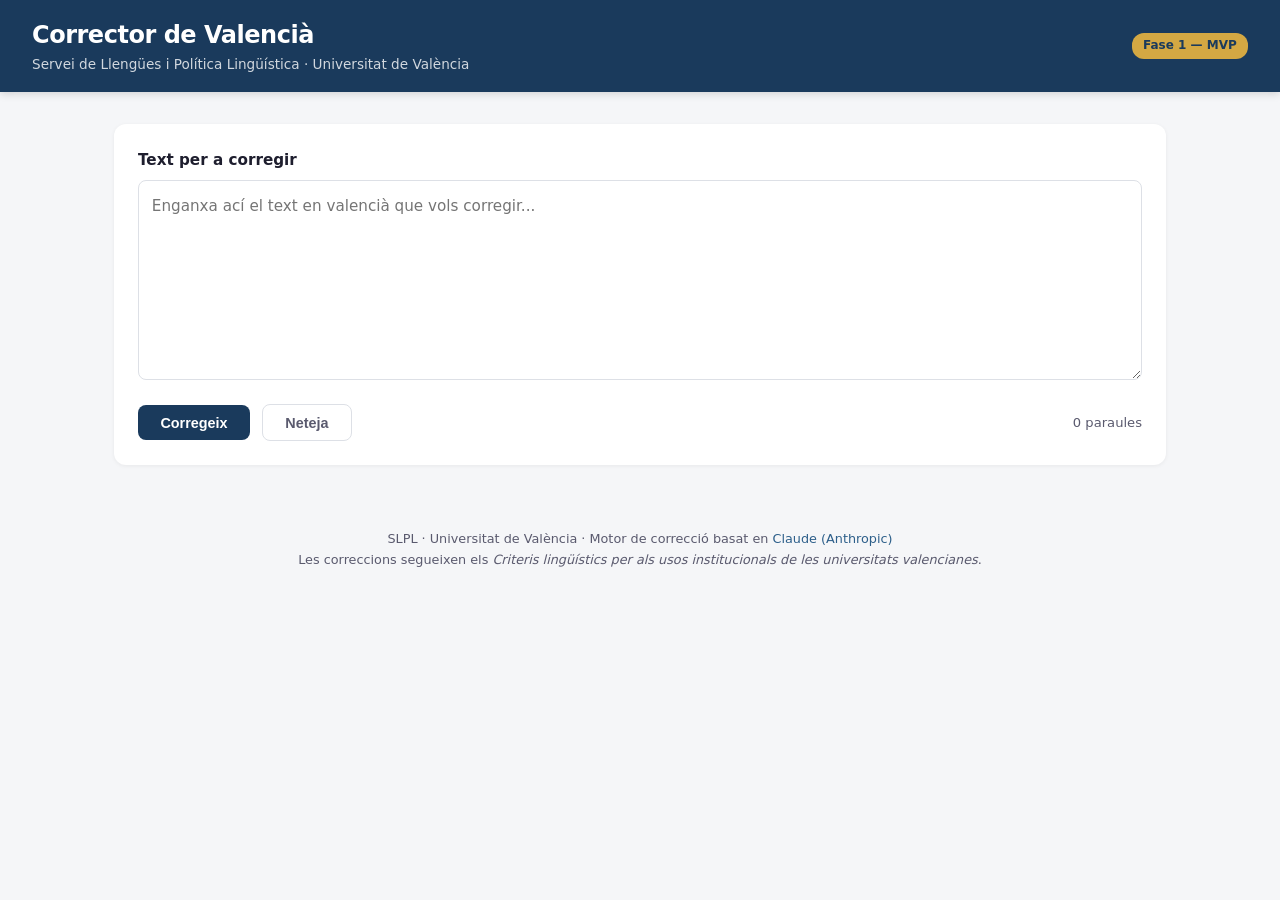
<file: correccio-valenciana-web/index.html>
<!DOCTYPE html>
<html lang="ca">
<head>
  <meta charset="UTF-8">
  <meta name="viewport" content="width=device-width, initial-scale=1.0">
  <title>Corrector de Valencià — SLPL · Universitat de València</title>
  <style>
    :root {
      --uv-blau: #1a3a5c;
      --uv-blau-clar: #2d5f8a;
      --uv-vermell: #c4161c;
      --uv-daurat: #d4a843;
      --bg: #f5f6f8;
      --card: #ffffff;
      --text: #1e1e2e;
      --text-secundari: #5a5a6e;
      --border: #dde0e6;
      --groc: #fff3cd;
      --groc-border: #ffc107;
      --verd: #d4edda;
      --verd-border: #28a745;
      --vermell-bg: #f8d7da;
      --vermell-border: #dc3545;
      --blau-bg: #d1ecf1;
      --blau-border: #17a2b8;
    }

    * { margin: 0; padding: 0; box-sizing: border-box; }

    body {
      font-family: 'Segoe UI', system-ui, -apple-system, sans-serif;
      background: var(--bg);
      color: var(--text);
      line-height: 1.6;
    }

    /* Capçalera */
    header {
      background: var(--uv-blau);
      color: white;
      padding: 1rem 2rem;
      display: flex;
      align-items: center;
      gap: 1rem;
      box-shadow: 0 2px 8px rgba(0,0,0,0.15);
    }
    header .logo {
      font-size: 1.5rem;
      font-weight: 700;
      letter-spacing: -0.02em;
    }
    header .subtitle {
      font-size: 0.85rem;
      opacity: 0.8;
      font-weight: 400;
    }
    header .badge {
      margin-left: auto;
      background: var(--uv-daurat);
      color: var(--uv-blau);
      padding: 0.2rem 0.7rem;
      border-radius: 12px;
      font-size: 0.75rem;
      font-weight: 600;
    }

    /* Contingut principal */
    main {
      max-width: 1100px;
      margin: 2rem auto;
      padding: 0 1.5rem;
    }

    /* Panell d'entrada */
    .input-panel {
      background: var(--card);
      border-radius: 12px;
      padding: 1.5rem;
      box-shadow: 0 1px 4px rgba(0,0,0,0.06);
      margin-bottom: 1.5rem;
    }
    .input-panel label {
      font-weight: 600;
      font-size: 0.95rem;
      display: block;
      margin-bottom: 0.5rem;
    }
    .input-panel textarea {
      width: 100%;
      min-height: 200px;
      padding: 0.8rem;
      border: 1.5px solid var(--border);
      border-radius: 8px;
      font-family: inherit;
      font-size: 0.95rem;
      line-height: 1.65;
      resize: vertical;
      transition: border-color 0.2s;
    }
    .input-panel textarea:focus {
      outline: none;
      border-color: var(--uv-blau-clar);
      box-shadow: 0 0 0 3px rgba(45,95,138,0.12);
    }

    /* Botons */
    .actions {
      display: flex;
      gap: 0.75rem;
      align-items: center;
      margin-top: 1rem;
      flex-wrap: wrap;
    }
    .btn {
      padding: 0.6rem 1.4rem;
      border: none;
      border-radius: 8px;
      font-size: 0.9rem;
      font-weight: 600;
      cursor: pointer;
      transition: all 0.2s;
      display: inline-flex;
      align-items: center;
      gap: 0.4rem;
    }
    .btn-primary {
      background: var(--uv-blau);
      color: white;
    }
    .btn-primary:hover { background: var(--uv-blau-clar); }
    .btn-primary:disabled {
      background: #94a3b8;
      cursor: not-allowed;
    }
    .btn-secondary {
      background: transparent;
      color: var(--text-secundari);
      border: 1.5px solid var(--border);
    }
    .btn-secondary:hover { background: #f0f0f4; }

    .word-count {
      margin-left: auto;
      font-size: 0.82rem;
      color: var(--text-secundari);
    }

    /* Estat de càrrega */
    .loading {
      display: none;
      align-items: center;
      gap: 0.75rem;
      padding: 1.5rem;
      background: var(--blau-bg);
      border: 1px solid var(--blau-border);
      border-radius: 10px;
      margin-bottom: 1.5rem;
    }
    .loading.visible { display: flex; }
    .spinner {
      width: 22px; height: 22px;
      border: 3px solid var(--blau-border);
      border-top-color: transparent;
      border-radius: 50%;
      animation: spin 0.8s linear infinite;
    }
    @keyframes spin { to { transform: rotate(360deg); } }

    /* Error */
    .error-msg {
      display: none;
      padding: 1rem 1.25rem;
      background: var(--vermell-bg);
      border: 1px solid var(--vermell-border);
      border-radius: 10px;
      margin-bottom: 1.5rem;
      color: #721c24;
    }
    .error-msg.visible { display: block; }

    /* Resultats */
    #results { display: none; }
    #results.visible { display: block; }

    .result-section {
      background: var(--card);
      border-radius: 12px;
      padding: 1.5rem;
      box-shadow: 0 1px 4px rgba(0,0,0,0.06);
      margin-bottom: 1.5rem;
    }
    .result-section h2 {
      font-size: 1.1rem;
      margin-bottom: 1rem;
      color: var(--uv-blau);
      border-bottom: 2px solid var(--uv-daurat);
      padding-bottom: 0.4rem;
    }

    /* Text corregit */
    #corrected-text {
      white-space: pre-wrap;
      font-size: 0.95rem;
      line-height: 1.7;
      padding: 1rem;
      background: #fafbfc;
      border-radius: 8px;
      border: 1px solid var(--border);
    }

    /* Taula de correccions */
    .table-wrapper {
      overflow-x: auto;
    }
    table {
      width: 100%;
      border-collapse: collapse;
      font-size: 0.88rem;
    }
    th {
      background: var(--uv-blau);
      color: white;
      padding: 0.6rem 0.8rem;
      text-align: left;
      font-weight: 600;
      white-space: nowrap;
    }
    td {
      padding: 0.55rem 0.8rem;
      border-bottom: 1px solid var(--border);
      vertical-align: top;
    }
    tr:hover td { background: #f7f8fa; }

    /* Etiquetes de categoria */
    .cat-badge {
      display: inline-block;
      padding: 0.15rem 0.5rem;
      border-radius: 4px;
      font-size: 0.78rem;
      font-weight: 700;
      text-transform: uppercase;
    }
    .cat-SINT { background: #fce4ec; color: #c62828; }
    .cat-MORF { background: #fff3e0; color: #e65100; }
    .cat-LÈX, .cat-LEX { background: #e8f5e9; color: #2e7d32; }
    .cat-ORTO { background: #e3f2fd; color: #1565c0; }

    /* Resum estadístic */
    .stats-grid {
      display: grid;
      grid-template-columns: repeat(auto-fit, minmax(130px, 1fr));
      gap: 0.75rem;
      margin-bottom: 1rem;
    }
    .stat-card {
      text-align: center;
      padding: 0.8rem;
      border-radius: 8px;
      background: #f7f8fa;
      border: 1px solid var(--border);
    }
    .stat-card .stat-value {
      font-size: 1.6rem;
      font-weight: 700;
      color: var(--uv-blau);
    }
    .stat-card .stat-label {
      font-size: 0.78rem;
      color: var(--text-secundari);
      margin-top: 0.2rem;
    }

    .diagnostic, .recomanacions {
      padding: 0.8rem 1rem;
      border-radius: 8px;
      margin-top: 0.75rem;
      font-size: 0.9rem;
    }
    .diagnostic {
      background: var(--groc);
      border-left: 4px solid var(--groc-border);
    }
    .recomanacions {
      background: var(--verd);
      border-left: 4px solid var(--verd-border);
    }

    /* Ús de tokens */
    .usage-info {
      text-align: right;
      font-size: 0.78rem;
      color: var(--text-secundari);
      margin-top: 0.5rem;
    }

    /* Peu de pàgina */
    footer {
      text-align: center;
      padding: 2rem;
      font-size: 0.8rem;
      color: var(--text-secundari);
    }
    footer a { color: var(--uv-blau-clar); text-decoration: none; }
    footer a:hover { text-decoration: underline; }

    /* Responsive */
    @media (max-width: 640px) {
      header { flex-wrap: wrap; padding: 1rem; }
      main { padding: 0 0.75rem; margin: 1rem auto; }
      .input-panel textarea { min-height: 150px; }
      .actions { flex-direction: column; align-items: stretch; }
      .word-count { margin-left: 0; text-align: right; }
    }
  </style>
</head>
<body>

<header>
  <div>
    <div class="logo">Corrector de Valencià</div>
    <div class="subtitle">Servei de Llengües i Política Lingüística · Universitat de València</div>
  </div>
  <span class="badge">Fase 1 — MVP</span>
</header>

<main>
  <!-- Panell d'entrada -->
  <div class="input-panel">
    <label for="input-text">Text per a corregir</label>
    <textarea id="input-text" placeholder="Enganxa ací el text en valencià que vols corregir..."></textarea>
    <div class="actions">
      <button class="btn btn-primary" id="btn-corregir" onclick="corregirText()">
        Corregeix
      </button>
      <button class="btn btn-secondary" onclick="netejar()">Neteja</button>
      <button class="btn btn-secondary" id="btn-copiar" onclick="copiarCorregit()" style="display:none;">
        Copia el text corregit
      </button>
      <span class="word-count" id="word-count">0 paraules</span>
    </div>
  </div>

  <!-- Estat de càrrega -->
  <div class="loading" id="loading">
    <div class="spinner"></div>
    <span>Analitzant el text per les 4 capes normatives (SINT → MORF → LÈX → ORTO)...</span>
  </div>

  <!-- Error -->
  <div class="error-msg" id="error-msg"></div>

  <!-- Resultats -->
  <div id="results">
    <!-- Text corregit -->
    <div class="result-section">
      <h2>Text corregit</h2>
      <div id="corrected-text"></div>
    </div>

    <!-- Taula de correccions -->
    <div class="result-section">
      <h2>Taula de correccions</h2>
      <div class="table-wrapper">
        <table>
          <thead>
            <tr>
              <th>#</th>
              <th>§</th>
              <th>Original</th>
              <th>Correcció</th>
              <th>Cat.</th>
              <th>Justificació</th>
            </tr>
          </thead>
          <tbody id="corrections-table"></tbody>
        </table>
      </div>
    </div>

    <!-- Resum estadístic -->
    <div class="result-section">
      <h2>Resum estadístic</h2>
      <div class="stats-grid" id="stats-grid"></div>
      <div class="diagnostic" id="diagnostic"></div>
      <div class="recomanacions" id="recomanacions"></div>
      <div class="usage-info" id="usage-info"></div>
    </div>
  </div>
</main>

<footer>
  SLPL · Universitat de València · Motor de correcció basat en <a href="https://docs.anthropic.com" target="_blank" rel="noopener">Claude (Anthropic)</a>
  <br>Les correccions segueixen els <em>Criteris lingüístics per als usos institucionals de les universitats valencianes</em>.
</footer>

<script>
  // Comptador de paraules
  const inputEl = document.getElementById('input-text');
  const wordCountEl = document.getElementById('word-count');

  inputEl.addEventListener('input', () => {
    const text = inputEl.value.trim();
    const words = text ? text.split(/\s+/).length : 0;
    wordCountEl.textContent = `${words} paraul${words === 1 ? 'a' : 'es'}`;
  });

  // Funció principal de correcció
  async function corregirText() {
    const text = inputEl.value.trim();
    if (!text) {
      mostrarError('Cal introduir un text per a corregir.');
      return;
    }

    const btn = document.getElementById('btn-corregir');
    const loading = document.getElementById('loading');
    const results = document.getElementById('results');
    const errorMsg = document.getElementById('error-msg');

    // Estat de càrrega
    btn.disabled = true;
    btn.textContent = 'Corregint...';
    loading.classList.add('visible');
    results.classList.remove('visible');
    errorMsg.classList.remove('visible');

    try {
      const response = await fetch('/api/corregir', {
        method: 'POST',
        headers: { 'Content-Type': 'application/json' },
        body: JSON.stringify({ text }),
      });

      if (!response.ok) {
        const errorData = await response.json().catch(() => ({}));
        throw new Error(errorData.error || `Error del servidor: ${response.status}`);
      }

      const data = await response.json();

      if (data.parse_error) {
        // Si Claude no ha retornat JSON vàlid, mostrar la resposta crua
        document.getElementById('corrected-text').textContent = data.raw_response;
        document.getElementById('corrections-table').innerHTML =
          '<tr><td colspan="6" style="text-align:center;color:#666;">La resposta no ha pogut ser analitzada com a JSON. Es mostra el text cru.</td></tr>';
        document.getElementById('stats-grid').innerHTML = '';
        document.getElementById('diagnostic').textContent = '';
        document.getElementById('recomanacions').textContent = '';
      } else {
        renderResults(data);
      }

      // Mostrar info d'ús
      if (data.usage) {
        document.getElementById('usage-info').textContent =
          `Model: ${data.usage.model} · Tokens: ${data.usage.input_tokens} entrada + ${data.usage.output_tokens} eixida`;
      }

      results.classList.add('visible');
      document.getElementById('btn-copiar').style.display = 'inline-flex';
      results.scrollIntoView({ behavior: 'smooth', block: 'start' });

    } catch (error) {
      mostrarError(error.message);
    } finally {
      btn.disabled = false;
      btn.textContent = 'Corregeix';
      loading.classList.remove('visible');
    }
  }

  // Renderitzar resultats
  function renderResults(data) {
    // Text corregit
    document.getElementById('corrected-text').textContent = data.text_corregit || '';

    // Taula de correccions
    const tbody = document.getElementById('corrections-table');
    tbody.innerHTML = '';

    if (data.correccions && data.correccions.length > 0) {
      data.correccions.forEach((c) => {
        const catClass = `cat-${c.categoria}`;
        const tr = document.createElement('tr');
        tr.innerHTML = `
          <td>${c.num}</td>
          <td>${escapeHtml(c.paragraf)}</td>
          <td><del style="color:#c62828;">${escapeHtml(c.original)}</del></td>
          <td style="color:#2e7d32;font-weight:500;">${escapeHtml(c.correccio)}</td>
          <td><span class="cat-badge ${catClass}">${escapeHtml(c.categoria)}</span></td>
          <td style="font-size:0.82rem;">${escapeHtml(c.justificacio)}</td>
        `;
        tbody.appendChild(tr);
      });
    } else {
      tbody.innerHTML =
        '<tr><td colspan="6" style="text-align:center;color:#28a745;padding:1.5rem;">Cap error detectat. El text és correcte.</td></tr>';
    }

    // Resum estadístic
    const resum = data.resum || {};
    const statsGrid = document.getElementById('stats-grid');
    statsGrid.innerHTML = `
      <div class="stat-card">
        <div class="stat-value">${resum.total_errors || 0}</div>
        <div class="stat-label">Total errors</div>
      </div>
      <div class="stat-card">
        <div class="stat-value" style="color:#c62828;">${resum.sint || 0}</div>
        <div class="stat-label">Sintàctics</div>
      </div>
      <div class="stat-card">
        <div class="stat-value" style="color:#e65100;">${resum.morf || 0}</div>
        <div class="stat-label">Morfològics</div>
      </div>
      <div class="stat-card">
        <div class="stat-value" style="color:#2e7d32;">${resum.lex || 0}</div>
        <div class="stat-label">Lèxics</div>
      </div>
      <div class="stat-card">
        <div class="stat-value" style="color:#1565c0;">${resum.orto || 0}</div>
        <div class="stat-label">Ortogràfics</div>
      </div>
      <div class="stat-card">
        <div class="stat-value">${resum.total_paraules || '—'}</div>
        <div class="stat-label">Paraules</div>
      </div>
      <div class="stat-card">
        <div class="stat-value" style="font-size:1rem;">${resum.densitat || '—'}</div>
        <div class="stat-label">Densitat</div>
      </div>
    `;

    // Diagnòstic i recomanacions
    const diagnosticEl = document.getElementById('diagnostic');
    const recomanacionsEl = document.getElementById('recomanacions');

    if (resum.diagnostic) {
      diagnosticEl.innerHTML = `<strong>Diagnòstic:</strong> ${escapeHtml(resum.diagnostic)}`;
      diagnosticEl.style.display = 'block';
    } else {
      diagnosticEl.style.display = 'none';
    }

    if (resum.recomanacions) {
      recomanacionsEl.innerHTML = `<strong>Recomanacions:</strong> ${escapeHtml(resum.recomanacions)}`;
      recomanacionsEl.style.display = 'block';
    } else {
      recomanacionsEl.style.display = 'none';
    }
  }

  // Copiar text corregit
  function copiarCorregit() {
    const text = document.getElementById('corrected-text').textContent;
    navigator.clipboard.writeText(text).then(() => {
      const btn = document.getElementById('btn-copiar');
      btn.textContent = 'Copiat!';
      setTimeout(() => { btn.textContent = 'Copia el text corregit'; }, 2000);
    });
  }

  // Neteja
  function netejar() {
    inputEl.value = '';
    wordCountEl.textContent = '0 paraules';
    document.getElementById('results').classList.remove('visible');
    document.getElementById('error-msg').classList.remove('visible');
    document.getElementById('btn-copiar').style.display = 'none';
    inputEl.focus();
  }

  // Mostrar error
  function mostrarError(msg) {
    const el = document.getElementById('error-msg');
    el.textContent = msg;
    el.classList.add('visible');
  }

  // Escapar HTML
  function escapeHtml(str) {
    if (!str) return '';
    const div = document.createElement('div');
    div.textContent = str;
    return div.innerHTML;
  }
</script>

</body>
</html>
</file>
